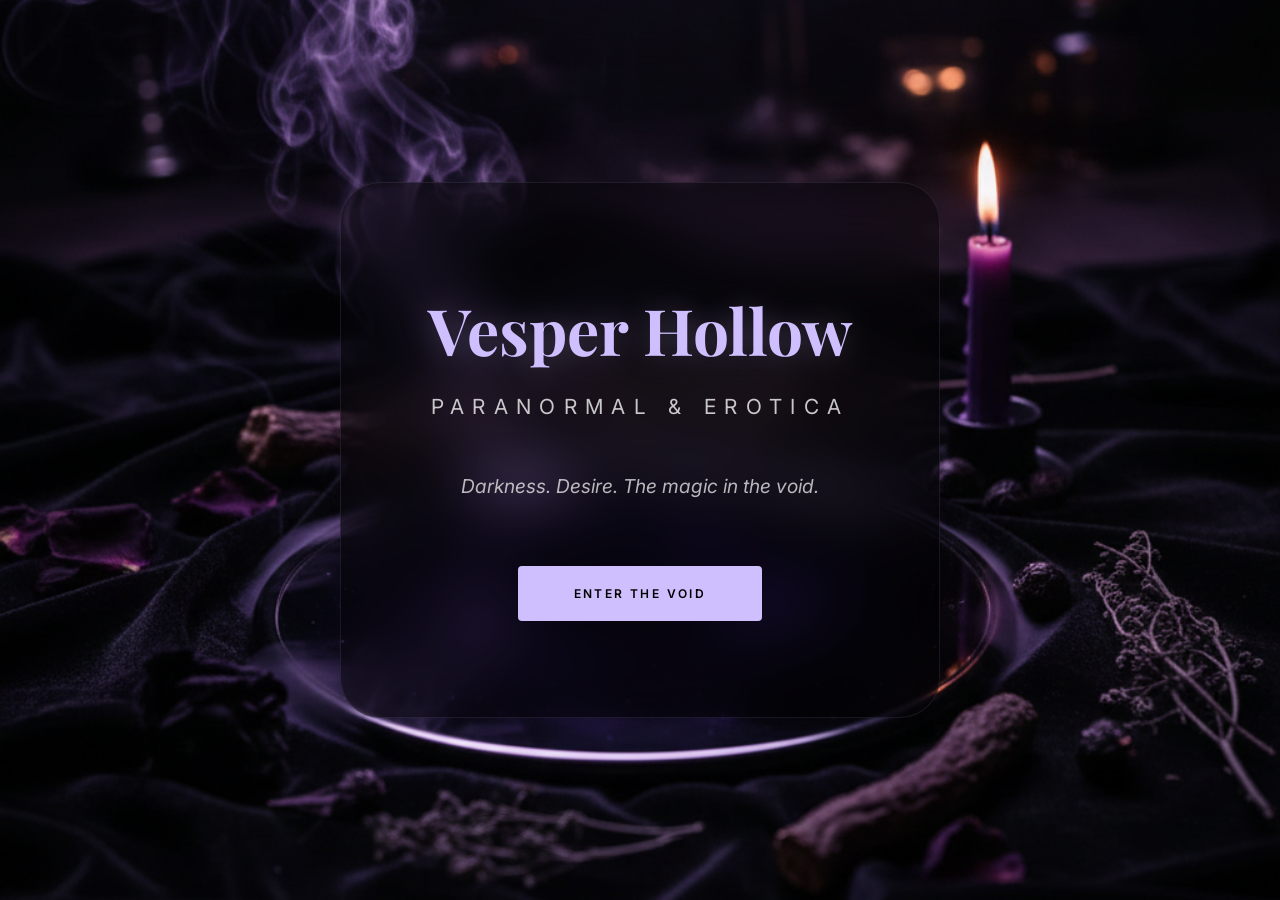
<file: index.html>
<!DOCTYPE html>
<html lang="en">

<head>
    <meta charset="UTF-8">
    <meta name="viewport" content="width=device-width, initial-scale=1.0">
    <title>Vesper Hollow | Darkness & Desire</title>
    <link rel="stylesheet" href="style.css">
    <link rel="preconnect" href="https://fonts.googleapis.com">
    <link rel="preconnect" href="https://fonts.gstatic.com" crossorigin>
    <link
        href="https://fonts.googleapis.com/css2?family=Inter:wght@400;600&family=Playfair+Display:ital,wght@0,700;1,700&display=swap"
        rel="stylesheet">
</head>

<body class="splash">
    <header class="splash-hero">
        <div class="splash-box glass">
            <h1>Vesper Hollow</h1>
            <h2>Paranormal & Erotica</h2>
            <p>Darkness. Desire. The magic in the void.</p>
            <a href="main.html" class="enter-button">Enter the Void</a>
        </div>
    </header>
    <footer style="position: absolute; bottom: 2rem; width: 100%; text-align: center; opacity: 0.3; font-size: 0.7rem;">
        &copy; 2026 Vesper Hollow. All Rights Reserved.
    </footer>
</body>

</html>
</file>
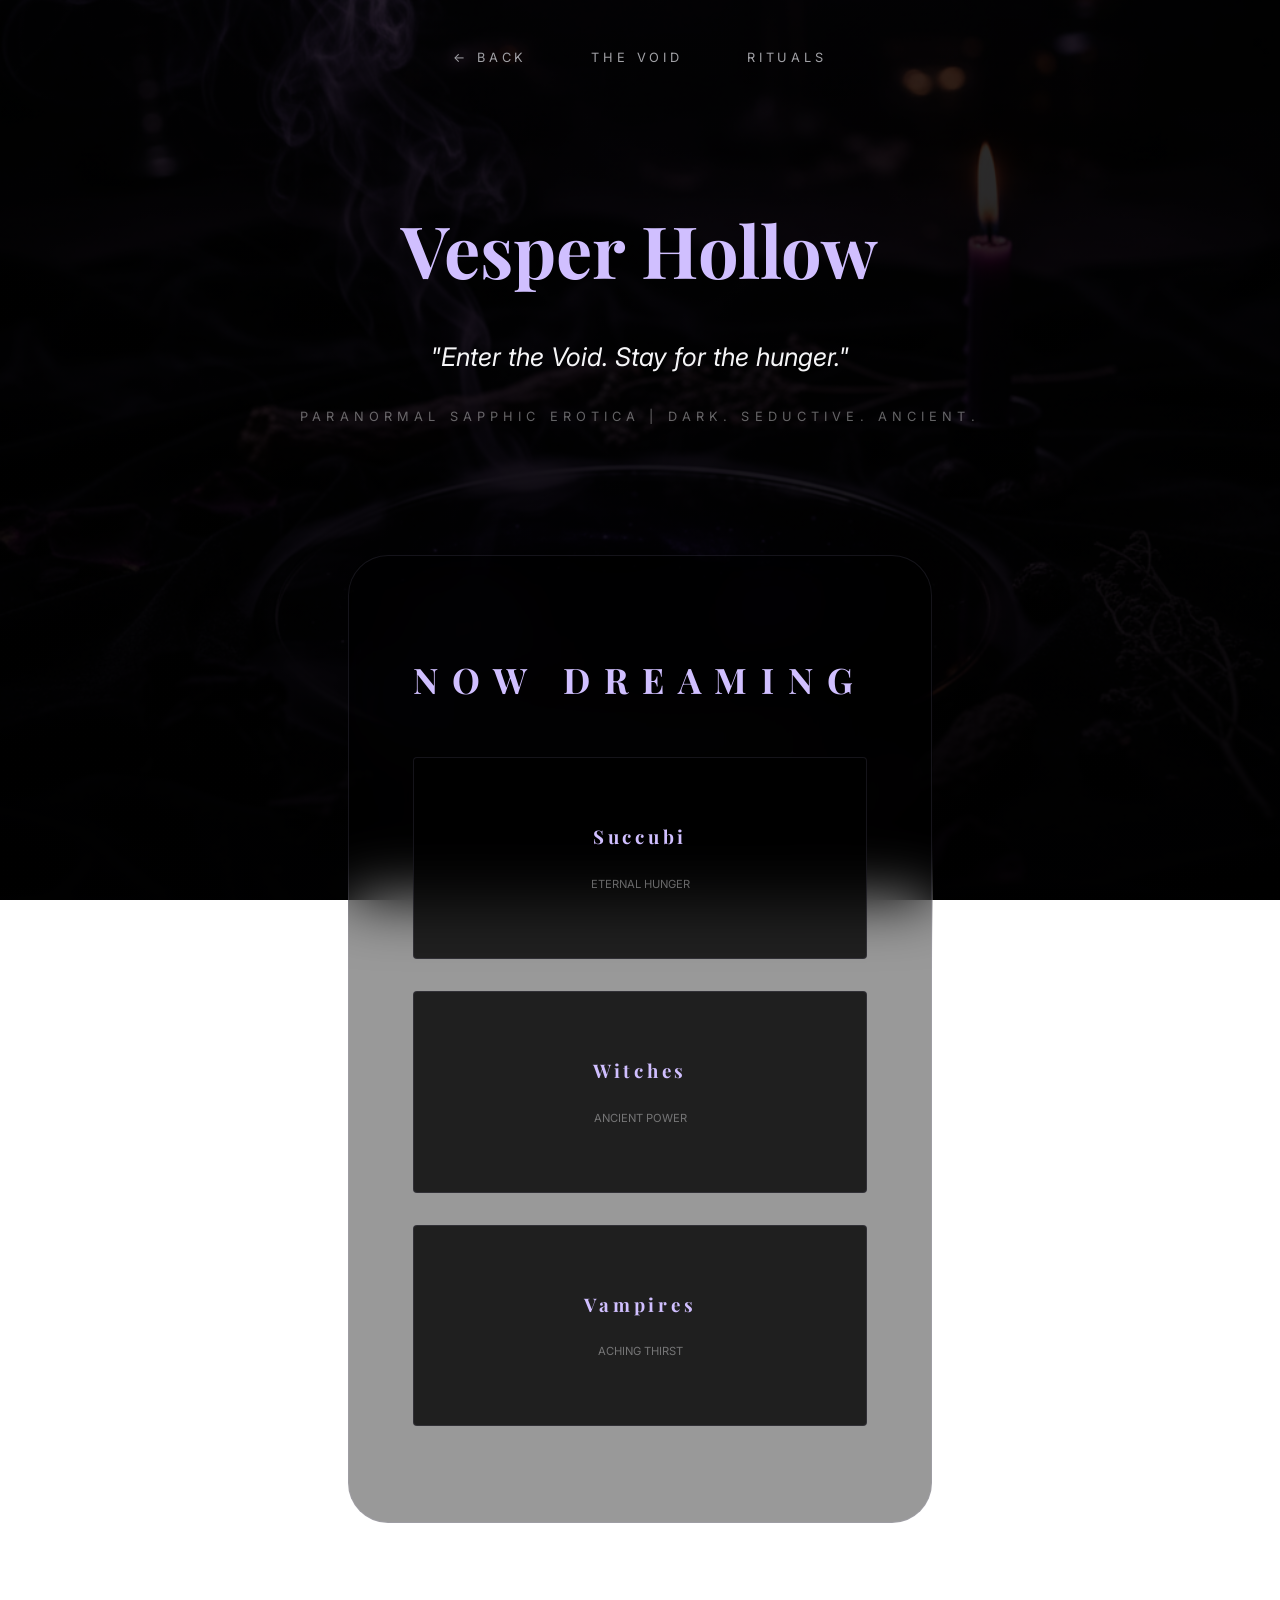
<file: main.html>
<!DOCTYPE html>
<html lang="en">

<head>
    <meta charset="UTF-8">
    <meta name="viewport" content="width=device-width, initial-scale=1.0">
    <title>Vesper Hollow | Into the Shadows</title>
    <link rel="stylesheet" href="style.css">
    <link rel="preconnect" href="https://fonts.googleapis.com">
    <link rel="preconnect" href="https://fonts.gstatic.com" crossorigin>
    <link
        href="https://fonts.googleapis.com/css2?family=Inter:wght@400;600&family=Playfair+Display:ital,wght@0,700;1,700&display=swap"
        rel="stylesheet">
</head>

<body class="main">
    <nav>
        <a href="index.html">← Back</a>
        <a href="#void">The Void</a>
        <a href="#rituals">Rituals</a>
    </nav>

    <main class="main-content">
        <div class="content-header">
            <h1>Vesper Hollow</h1>
            <p>
                "Enter the Void. Stay for the hunger."
            </p>
            <small>paranormal sapphic erotica | dark. seductive. ancient.</small>
        </div>

        <section id="void" class="container glass" style="padding: 6rem 4rem; text-align: center;">
            <h2
                style="font-size: 2.2rem; margin-bottom: 3rem; letter-spacing: 0.4em; text-transform: uppercase; color: var(--accent);">
                Now Dreaming</h2>
            <div style="display: grid; grid-template-columns: repeat(auto-fit, minmax(250px, 1fr)); gap: 2rem;">
                <!-- Ritual Boxes -->
                <div
                    style="padding: 4rem 2rem; background: rgba(0,0,0,0.8); border-radius: 4px; border: 1px solid rgba(208,191,255,0.1);">
                    <h3 style="color: var(--accent); margin-bottom: 1.5rem; letter-spacing: 0.2em;">Succubi</h3>
                    <p style="font-size: 0.7rem; opacity: 0.4; text-transform: uppercase;">Eternal Hunger</p>
                </div>
                <div
                    style="padding: 4rem 2rem; background: rgba(0,0,0,0.8); border-radius: 4px; border: 1px solid rgba(208,191,255,0.1);">
                    <h3 style="color: var(--accent); margin-bottom: 1.5rem; letter-spacing: 0.2em;">Witches</h3>
                    <p style="font-size: 0.7rem; opacity: 0.4; text-transform: uppercase;">Ancient Power</p>
                </div>
                <div
                    style="padding: 4rem 2rem; background: rgba(0,0,0,0.8); border-radius: 4px; border: 1px solid rgba(208,191,255,0.1);">
                    <h3 style="color: var(--accent); margin-bottom: 1.5rem; letter-spacing: 0.2em;">Vampires</h3>
                    <p style="font-size: 0.7rem; opacity: 0.4; text-transform: uppercase;">Aching Thirst</p>
                </div>
            </div>
        </section>
    </main>

    <footer>
        <p
            style="color: var(--accent); font-size: 0.8rem; letter-spacing: 0.2em; text-transform: uppercase; margin-bottom: 1rem;">
            &copy; 2026 Vesper Hollow. All Rights Reserved.</p>
    </footer>
</body>

</html>
</file>
<file: style.css>
:root {
    --bg-dark: #05010a;
    --text-light: #f5f5f7;
    --text-muted: #a1a1a6;
    --accent: #d0bfff;
    --font-main: 'Inter', -apple-system, BlinkMacSystemFont, "Segoe UI", Roboto, sans-serif;
    --font-serif: 'Playfair Display', serif;
}

* {
    margin: 0;
    padding: 0;
    box-sizing: border-box;
    scroll-behavior: smooth;
}

body {
    background-color: var(--bg-dark);
    color: var(--text-light);
    font-family: var(--font-main);
    line-height: 1.6;
    overflow-x: hidden;
    background-size: cover;
    background-attachment: fixed;
    background-position: center;
}

body.splash {
    background: url('assets/vesper_bg.png');
    background-size: cover;
    background-position: center;
}

body.main {
    background: linear-gradient(rgba(0, 0, 0, 0.8), rgba(0, 0, 0, 0.95)), url('assets/vesper_bg.png');
    background-size: cover;
    background-attachment: fixed;
    background-position: center;
}

.glass {
    background: rgba(0, 0, 0, 0.4);
    backdrop-filter: blur(30px);
    -webkit-backdrop-filter: blur(30px);
    border: 1px solid rgba(208, 191, 255, 0.1);
    border-radius: 40px;
}

h1,
h2,
h3 {
    font-family: var(--font-serif);
    font-weight: 700;
}

/* Splash Page Styling */
.splash-hero {
    height: 100vh;
    display: flex;
    justify-content: center;
    align-items: center;
    padding: 2rem;
}

.splash-box {
    padding: 6rem 3rem;
    text-align: center;
    max-width: 600px;
    width: 100%;
}

.splash-box h1 {
    font-size: 4rem;
    margin-bottom: 0.5rem;
    color: var(--accent);
    text-shadow: 0 0 30px rgba(208, 191, 255, 0.3);
}

.splash-box h2 {
    font-size: 1.3rem;
    font-family: var(--font-main);
    text-transform: uppercase;
    letter-spacing: 0.4em;
    margin-bottom: 3rem;
    font-weight: 400;
    opacity: 0.8;
}

.splash-box p {
    font-style: italic;
    color: white;
    font-size: 1.2rem;
    margin-bottom: 4rem;
    opacity: 0.7;
}

.enter-button {
    display: inline-block;
    padding: 18px 56px;
    background: var(--accent);
    color: #000;
    text-decoration: none;
    border-radius: 4px;
    font-weight: 600;
    text-transform: uppercase;
    letter-spacing: 0.2em;
    font-size: 0.75rem;
    transition: all 0.4s cubic-bezier(0.16, 1, 0.3, 1);
}

.enter-button:hover {
    background: #fff;
    transform: translateY(-4px);
    box-shadow: 0 0 40px rgba(208, 191, 255, 0.5);
}

/* Inner Page Styling */
.main-content {
    min-height: 100vh;
    padding: 12rem 2rem 8rem;
    display: flex;
    flex-direction: column;
    align-items: center;
}

.content-header {
    text-align: center;
    margin-bottom: 8rem;
}

.content-header h1 {
    font-size: 4.5rem;
    margin-bottom: 2rem;
    color: var(--accent);
}

.content-header p {
    font-size: 1.6rem;
    line-height: 1.4;
    max-width: 900px;
    margin: 0 auto;
    font-style: italic;
}

.content-header small {
    display: block;
    margin-top: 2rem;
    font-size: 0.8rem;
    text-transform: uppercase;
    letter-spacing: 0.4em;
    opacity: 0.4;
    font-family: var(--font-main);
}

nav {
    padding: 3rem;
    position: fixed;
    top: 0;
    width: 100%;
    display: flex;
    justify-content: center;
    gap: 4rem;
    z-index: 100;
}

nav a {
    color: var(--text-muted);
    text-decoration: none;
    font-size: 0.8rem;
    text-transform: uppercase;
    letter-spacing: 0.3em;
    transition: color 0.3s ease;
}

nav a:hover {
    color: var(--accent);
}

footer {
    display: none;
}

@media (max-width: 768px) {
    .splash-box h1 {
        font-size: 3rem;
    }

    .content-header h1 {
        font-size: 3.5rem;
    }
}
</file>
